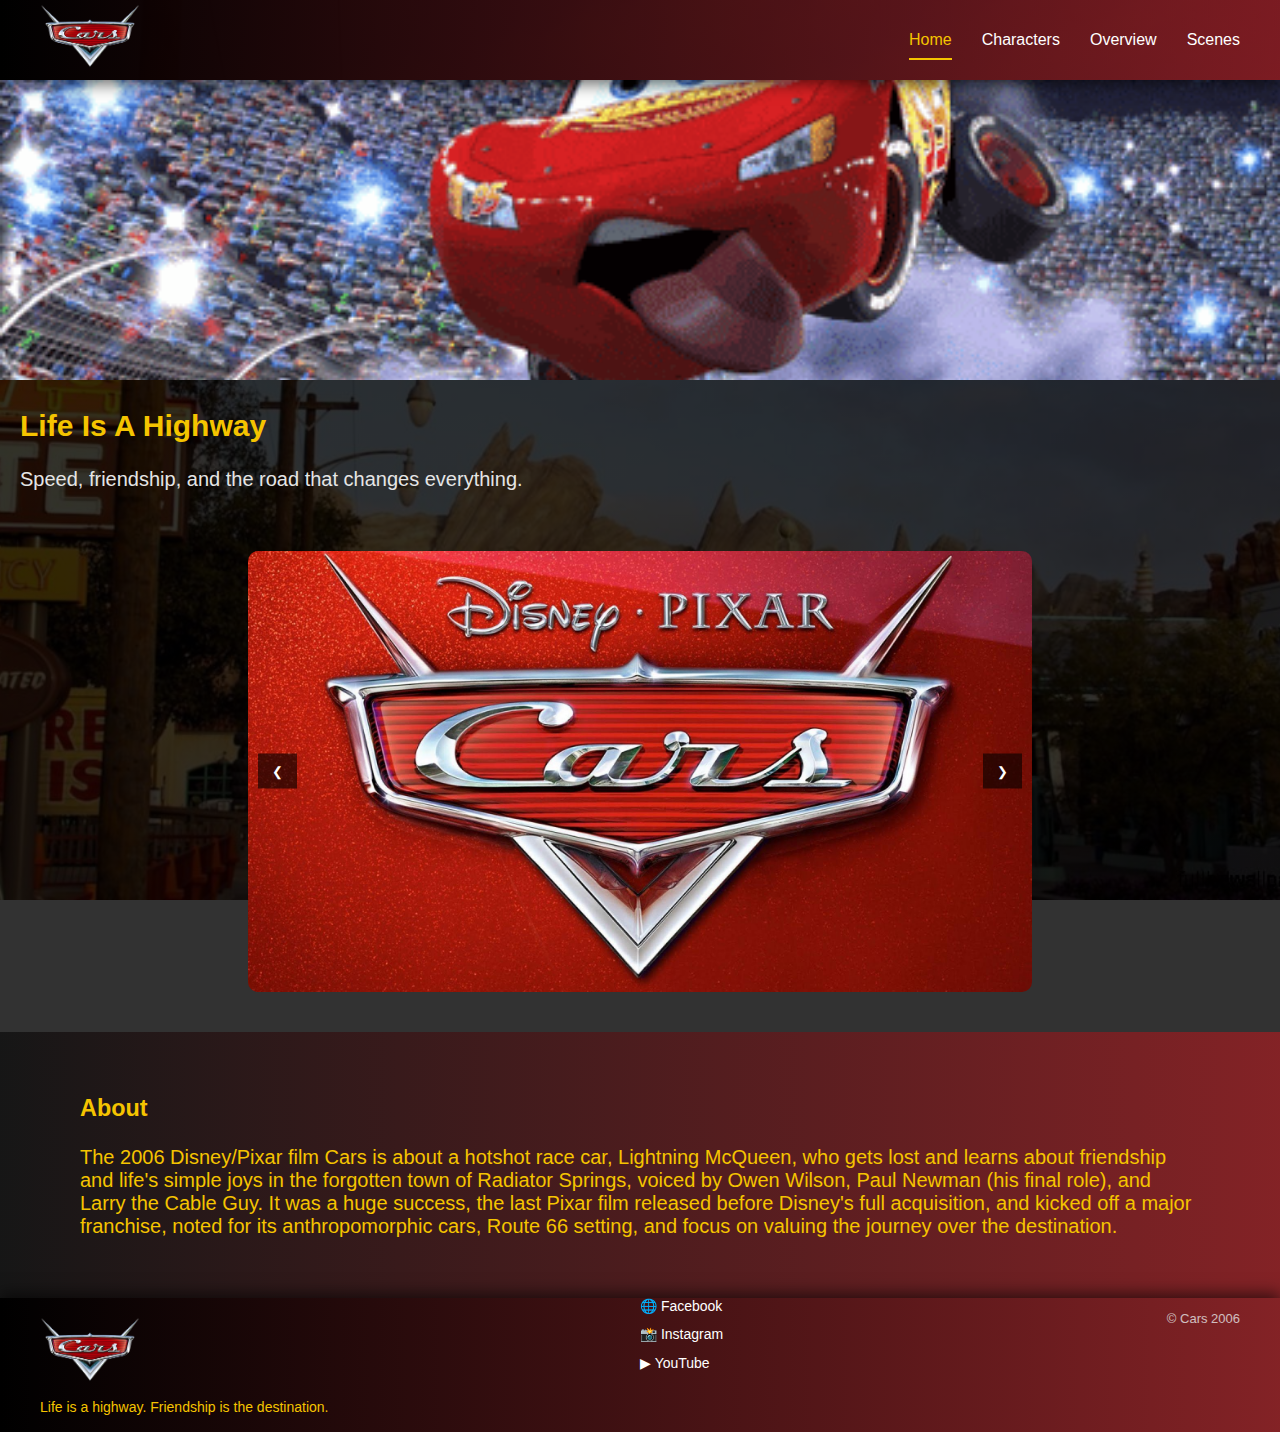
<file: index.html>
<!DOCTYPE html>
<html lang="en">
<head>
  <meta charset="UTF-8">
  <title>Cars (2006)</title>
  <link rel="stylesheet" href="style.css">
</head>
<body>


<div id="page-transition">
  <img src="images/logago.jpg" alt="Lightning McQueen">
</div>


<header class="nav">
  <div class="nav-left">
    <h1><img src="images/logo.png" alt="Cars Banner" class="cars-logo"></h1>
  </div>
  <nav class="nav-links">
     <a href="index.html" class="nav-item active">Home</a>
    <a href="characters.html" class="nav-item">Characters</a>
     <a href="overview.html" class="nav-item">Overview</a>
    <a href="scenes.html" class="nav-item">Scenes</a>
  </nav>
</header>
<section class="hero-banner">
  <img src="images/makween.gif" alt="Cars Banner">
</section>


<section class="intro">
  <h2>Life Is A Highway</h2>
  <p>
    Speed, friendship, and the road that changes everything.
  </p>
</section>


<section class="featured">
  <div class="carousel" data-carousel>
    <div class="carousel-track">
      <img src="images/carousel4.jpg">
       <img src="images/carousel3.jpg">
      <img src="images/carousel1.jpg">
      <img src="images/carousel2.jpg">
      
    </div>
    <button class="carousel-btn left">❮</button>
    <button class="carousel-btn right">❯</button>
  </div>
</section>


<section class="about">
  <h3>About</h3>
  <p>
    The 2006 Disney/Pixar film Cars is about a hotshot race car, Lightning McQueen,
    who gets lost and learns about friendship and life's simple joys in the forgotten town of Radiator Springs,
    voiced by Owen Wilson, Paul Newman (his final role), and Larry the Cable Guy. It was a huge success,
    the last Pixar film released before Disney's full acquisition, and kicked off a major franchise,
    noted for its anthropomorphic cars, Route 66 setting, and focus on valuing the journey over the destination. 
  </p>
</section>

<footer class="footer">
  <div class="footer-container">

    <div class="footer-brand">
      <h3>
        <img src="images/logo.png" alt="Cars Banner" class="cars-logo">
      </h3>
      <p>Life is a highway. Friendship is the destination.</p>
    </div>

    <div class="footer-socials">
      <a href="https://www.facebook.com/PixarCars/" target="_blank">🌐 Facebook</a>
      <a href="https://www.instagram.com/pixarcars/" target="_blank">📸 Instagram</a>
      <a href="https://www.youtube.com/watch?v=fdGWRq1dVBA" target="_blank">▶ YouTube</a>
    </div>

    <div class="footer-credit">
      <p>© Cars 2006</p>
    </div>

  </div>
</footer>

<script src="script.js"></script>
</body>
</html>
</file>
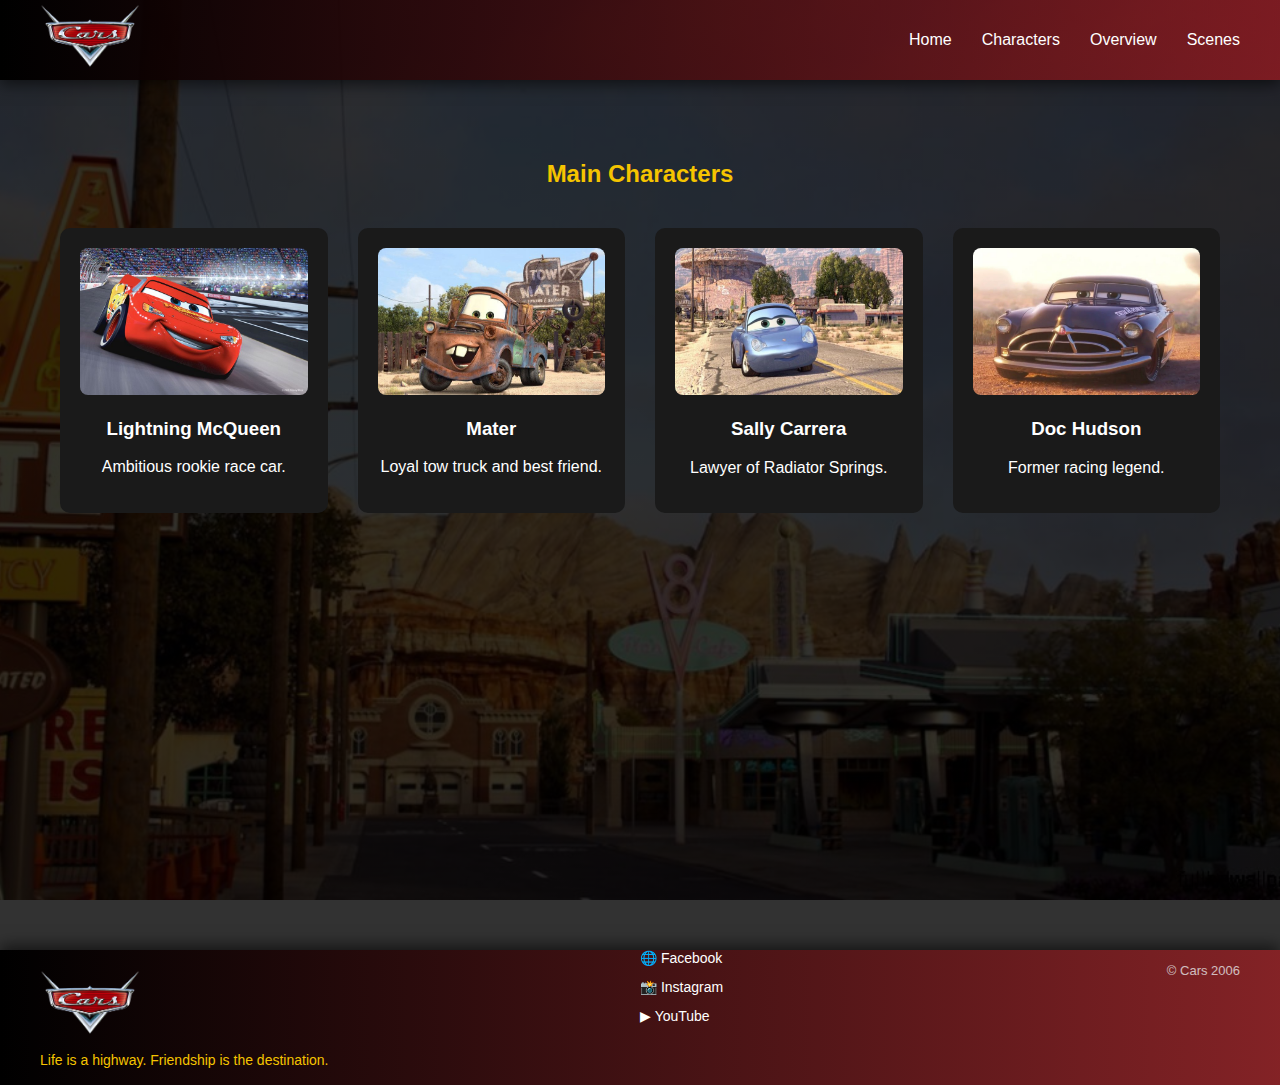
<file: characters.html>
<!DOCTYPE html>
<html lang="en">
<head>
  <meta charset="UTF-8">
  <title>Characters</title>
  <link rel="stylesheet" href="style.css">
</head>
<body>


<div id="page-transition">
  <img src="images/logago.jpg" alt="Lightning McQueen">
</div>

<header class="nav">
  <div class="nav-left">
    <h1><img src="images/logo.png" alt="Cars Banner" class="cars-logo"></h1>
  </div>

  <nav class="nav-links">
    <a href="index.html" class="nav-item">Home</a>
    <a href="characters.html" class="nav-item">Characters</a>
    <a href="overview.html" class="nav-item">Overview</a>
    <a href="scenes.html" class="nav-item">Scenes</a>
  </nav>
</header>

      

<section class="section">
  <h2>Main Characters</h2>

  <div class="grid">
    <div class="card">
      <img src="characters/mcqueen.jpg">
         <h3>Lightning McQueen</h3>
            <p>Ambitious rookie race car.</p>
    </div>

    <div class="card">
        <img src="characters/mater.jpg">
        <h3>Mater</h3>
         <p>Loyal tow truck and best friend.</p>
    </div>

    <div class="card">
      <img src="characters/sally.jpg">
      <h3>Sally Carrera</h3>
      <p>Lawyer of Radiator Springs.</p>
    </div>

    <div class="card">
      <img src="characters/doc.jpg">
      <h3>Doc Hudson</h3>
      <p>Former racing legend.</p>
    </div>
  </div>
</section>

<footer class="footer">
  <div class="footer-container">

    <div class="footer-brand">
      <h3>
        <img src="images/logo.png" alt="Cars Banner" class="cars-logo">
      </h3>
      <p>Life is a highway. Friendship is the destination.</p>
    </div>

    <div class="footer-socials">
      <a href="https://www.facebook.com/PixarCars/" target="_blank">🌐 Facebook</a>
      <a href="https://www.instagram.com/pixarcars/" target="_blank">📸 Instagram</a>
      <a href="https://www.youtube.com/watch?v=fdGWRq1dVBA" target="_blank">▶ YouTube</a>
    </div>

    <div class="footer-credit">
      <p>© Cars 2006</p>
    </div>

  </div>
</footer>

</body>
</html>
</file>
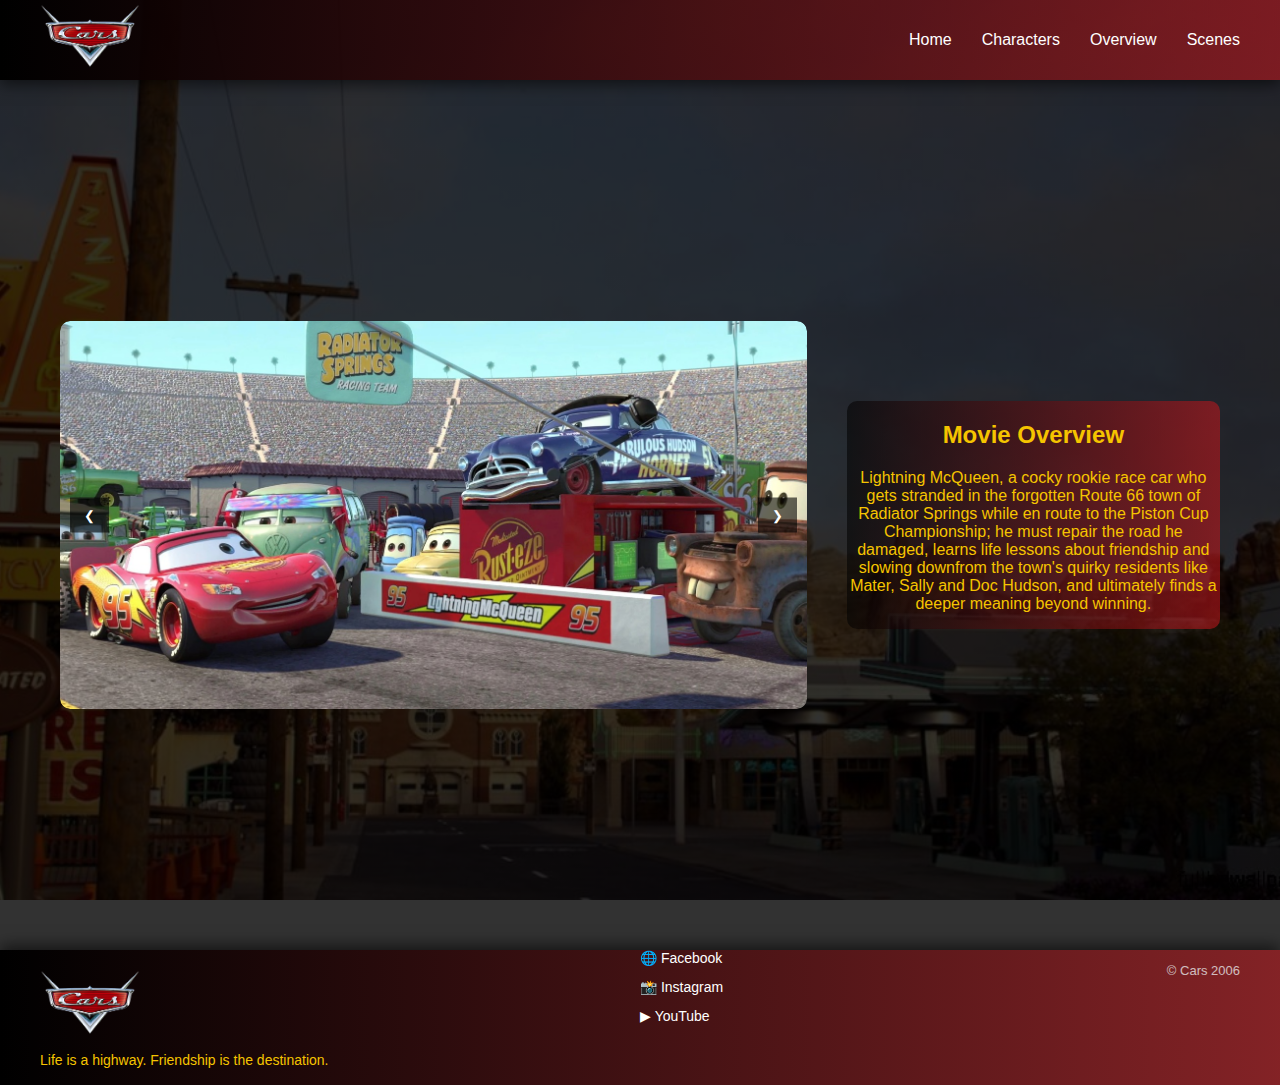
<file: overview.html>
<!DOCTYPE html>
<html lang="en">
<head>
  <meta charset="UTF-8">
  <title>Movie Overview</title>
  <link rel="stylesheet" href="style.css">
</head>
<body>


<div id="page-transition">
  <img src="images/logago.jpg" alt="Lightning McQueen">
</div>


<header class="nav">
  <div class="nav-left">
    <h1><img src="images/logo.png" alt="Cars Banner" class="cars-logo"></h1>
  </div>

  <nav class="nav-links">
    <a href="index.html" class="nav-item">Home</a>
      <a href="characters.html" class="nav-item">Characters</a>
     <a href="overview.html" class="nav-item">Overview</a>
    <a href="scenes.html" class="nav-item">Scenes</a>
  </nav>
</header>


<section class="section overview-layout">


  <div class="carousel" data-carousel>
    <div class="carousel-track">
      <img src="images/mcqueen1.jpg">
       <img src="images/brokenroad.png">
        <img src="images/mcqueen2.jpg">
       <img src="images/mcqueen3.jpg">
    </div>

    <button class="carousel-btn left">❮</button>
    <button class="carousel-btn right">❯</button>
  </div>


  <div class="overview-text">
    <h2>Movie Overview</h2>
    <p>
    Lightning McQueen, a cocky rookie race car who gets stranded in the forgotten
    Route 66 town of Radiator Springs while en route to the Piston Cup Championship;
    he must repair the road he damaged, learns life lessons about friendship
    and slowing downfrom the town's quirky residents like Mater, Sally and Doc Hudson,
    and ultimately finds a deeper meaning beyond winning.
    </p>
  </div>

</section>

<footer class="footer">
  <div class="footer-container">

    <div class="footer-brand">
      <h3>
        <img src="images/logo.png" alt="Cars Banner" class="cars-logo">
      </h3>
      <p>Life is a highway. Friendship is the destination.</p>
    </div>

    <div class="footer-socials">
      <a href="https://www.facebook.com/PixarCars/" target="_blank">🌐 Facebook</a>
       <a href="https://www.instagram.com/pixarcars/" target="_blank">📸 Instagram</a>
       <a href="https://www.youtube.com/watch?v=fdGWRq1dVBA" target="_blank">▶ YouTube</a>
    </div>

    <div class="footer-credit">
      <p>© Cars 2006</p>
    </div>

  </div>
</footer>

<script src="script.js"></script>
</body>
</html>
</file>
<file: style.css>
body{
  margin:0;
  background:linear-gradient(rgba(0,0,0,.805),rgba(0,0,0,.805)),url("images/background.jpg") center/cover no-repeat fixed;
  color:#e5e5e5;
  font-family:Helvetica,Arial,sans-serif
}

.nav{
  position:sticky;

  height:50px;
  
 background: linear-gradient(90deg, #000000, #c4161c8e);
  padding:15px 40px;
  display:flex;
  justify-content:space-between;
  align-items:center;
  box-shadow:0 4px 15px rgba(0,0,0,.6)
}

.cars-logo{width:100px;height:auto}

.nav-links{display:flex;gap:30px}

.nav-item{
  position:relative;
  color:#fff;
  text-decoration:none;
  font-size:16px;
  padding:5px 0;
  transition:.3s
}

.nav-item::after{
  content:"";
  position:absolute;
  left:0;
  bottom:-6px;
  width:0;
  height:2px;
  background:#f5c400;
  transition:.3s
}

.nav-item:hover,
.nav-item.active{color:#f5c400}

.nav-item:hover::after,
.nav-item.active::after{width:100%}

.hero{display:flex;gap:40px;padding:40px}

.hero h2{color:#f5c400;font-size:36px;margin-bottom:10px}



.hero-layout{display:flex;align-items:center;padding-left:80px}

.hero-left{max-width:700px}

.hero-left h2,
.hero-left p{text-align:left}

.hero-banner img{width:100%;height:300px;object-fit:cover}

.section{
  color:#f5c400;
  padding:60px;
  text-align:center;
height: 750px;
}

.grid{
  display:grid;
  color:#fff;
  grid-template-columns:repeat(auto-fit,minmax(220px,1fr));
  gap:30px;
  margin-top:40px
}

.card,.scene{
  background:#1a1a1a;
  padding:20px;
  border-radius:10px;
  transition:.3s
}

.card:hover,.scene:hover{transform:scale(1.05)}

.card img,.preview img{width:100%;border-radius:8px}

.scene p{margin-top:10px;color:#f5c400}

.overview-layout{
  display:flex;
  gap:40px;
  align-items:center
}

.overview-layout img,
.overview-text{
  border-radius: 10px;
  background: linear-gradient(90deg, #0000008e, #c4161c8e);
  width:35%;
}

.carousel{
  position:relative;
  width:70%;
  margin:auto;
  overflow:hidden;
  border-radius:10px
}

.carousel-track{display:flex;transition:.6s ease}

.carousel img{
  width:100%;
  flex-shrink:0;
  object-fit:cover
}

.carousel-btn{
  position:absolute;
  top:50%;
  transform:translateY(-50%);
  background:rgba(0,0,0,.6);
  color:#fff;
  border:none;
  padding:10px 14px;
  cursor:pointer
}

.carousel-btn.left{left:10px}
.carousel-btn.right{right:10px}

.scenes-layout{
  display:grid;
  grid-template-columns:2fr 1fr;
  gap:40px
}

.scene-main video{
  width:100%;
  height:420px;
  object-fit:cover;
  border-radius:10px
}

.scene-description{
  margin-top:20px;
 background: linear-gradient(90deg, #0000008e, #c4161c8e);
  padding:20px;
  border-radius:10px
}

.scene-description h3{color:#f5c400;margin-bottom:10px}

.scene-list{
  display:flex;
  flex-direction:column;
  gap:15px
}

.scene-item{
  background:#1a1a1a;
  padding:15px;
  border-radius:8px;
  cursor:pointer;
  transition:.3s
}

.scene-item:hover{
  transform:translateX(5px);
  background:#222
}

.scene-item.active{
  border-left:4px solid #f5c400;
  background:#222;
}




.home-carousel{
  width:100%;
  max-width:800px;
  margin:20px 0 30px
}

.home-carousel img{height:320px;object-fit:cover}

.home-about{
  max-width:800px;
  background:rgba(0,0,0,.6);
  padding:25px;
  border-radius:12px
}

.home-about h3{color:#f5c400;margin-bottom:10px}

.home-about p{line-height:1.6;font-size:15px}

.intro{margin-left:20px;font-size:20px}

.featured,.about{padding:40px 80px}

.about{
  background: linear-gradient(90deg, #0000008e, #c4161c8e);
  color: #f5c400;
  font-size:20px;
  margin:auto
}

.about h3,.intro h2{color:#f5c400}

.preview-grid{
  display:grid;
  grid-template-columns:2fr 1fr 1fr;
  gap:20px;
  padding:40px 80px
}

.preview img{
  height:200px;
  object-fit:cover;
  transition:.3s
}

.preview img:hover{transform:scale(1.05)}

#page-transition{
  position:fixed;
  top:0;
  left:-100%;
  width:100%;
  height:100%;
  background:#c4161cb3;
  z-index:9999;
  display:flex;
  align-items:center;
  justify-content:center;
  pointer-events:none
}

#page-transition img{max-width:90%}

#page-transition.active{animation:slideScreen .8s forwards}

.footer{
  background: linear-gradient(90deg, #000000, #c4161c8e);
  padding:2.5rem, 2rem;
  box-shadow: 0 -4px 15px rgba(0, 0, 0, 0.6);
  color:#fff
}
.footer-container{
  max-width: 1200px;
  margin: 0 auto;
  display: grid;
  grid-template-columns: 2fr 1fr 1fr;
  gap: 3rem;
  align-items: start;
}

.footer-brand h3{

  margin-bottom:0.5rem;
}

.footer-brand p{
  font-size:14px;
  line-height:1.6;
  color: #f5c400;
  margin-top: 0.5rem;
}

.footer-socials{
  display:flex;
  flex-direction:column;
  gap:0.8rem;
}

.footer-socials a{
  color:#fff;
  text-decoration:none;
  font-size:14px;
  transition:.3s;
}

.footer-socials a:hover{
  color:#f5c400;
  transform: translate(5px);
}

.footer-credit{
  text-align:right;

}
.footer-credit{
  font-size: 13px;
  opacity: 0.8;
  color: #e5e5e5;
}
@media(max-width:768px){
  .footer-content{grid-template-columns:1fr;text-align:center}
  .footer-credit{text-align:center}
}

@keyframes slideScreen{
  from{left:-100%}
  to{left:0}
}
</file>
